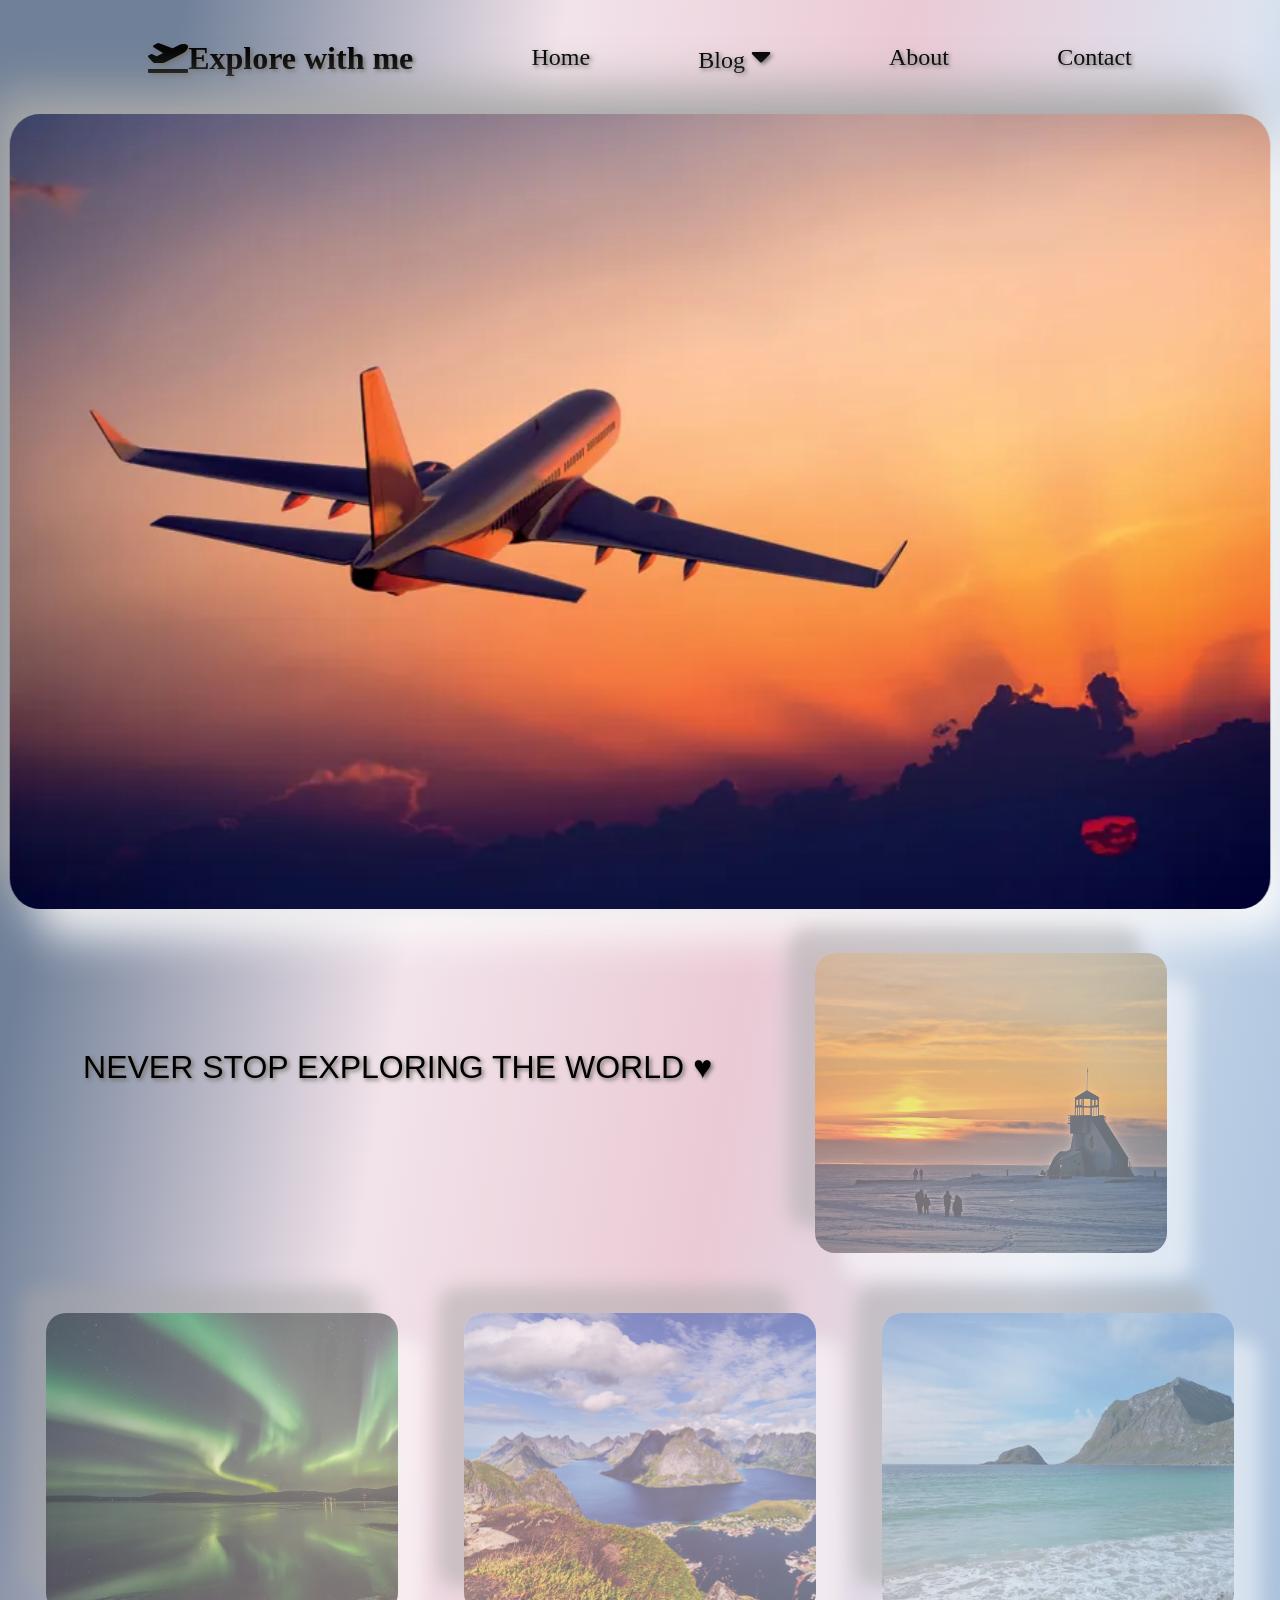
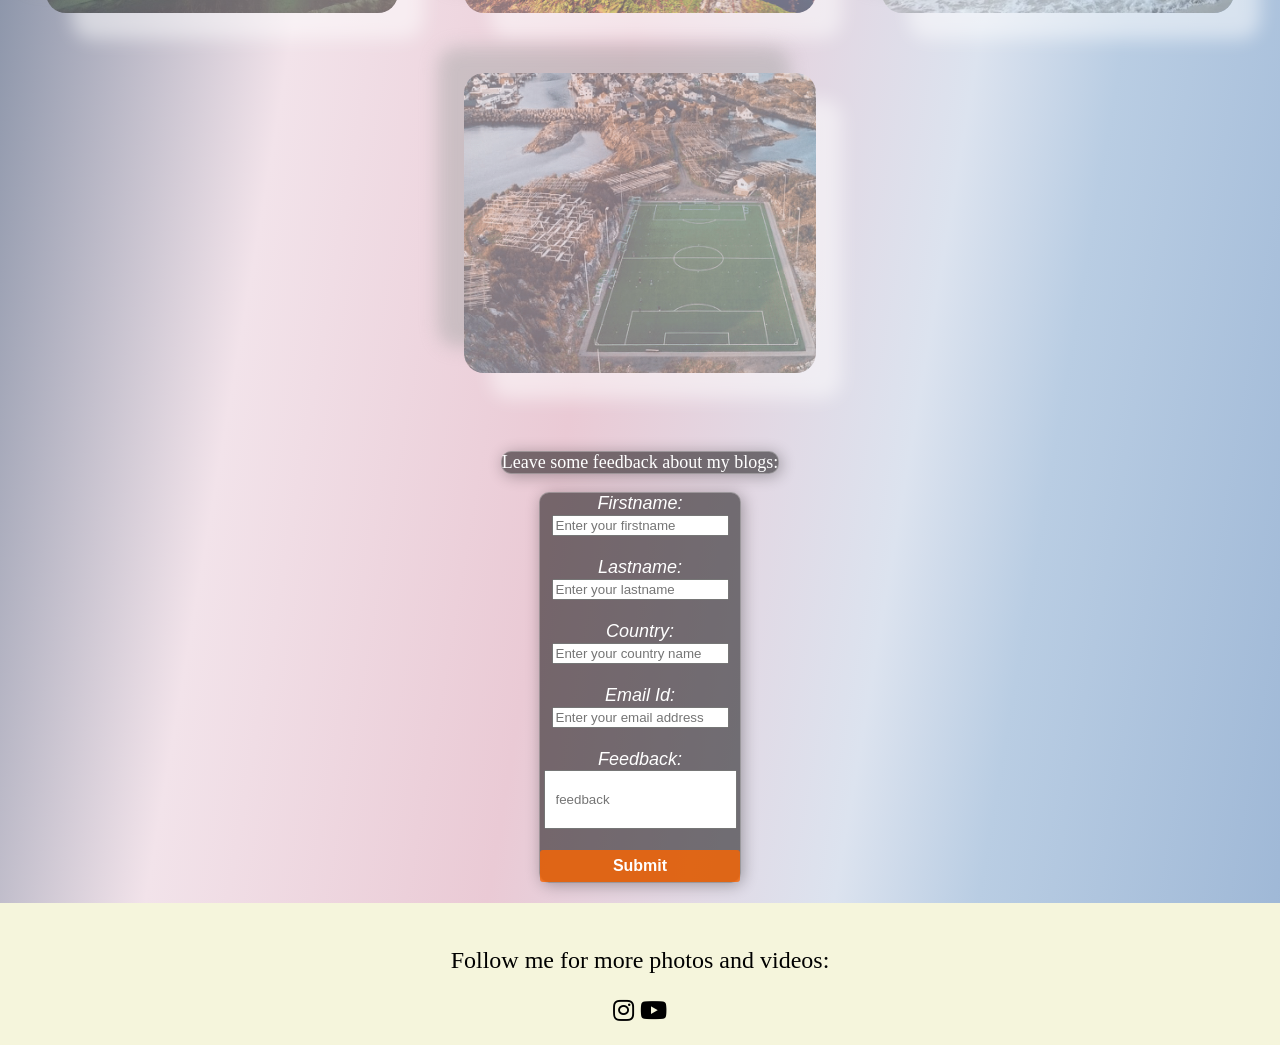
<file: index.html>
<!DOCTYPE html>
<html lang="en">
<head>
    <meta charset="UTF-8">
    <meta name="viewport" content="width=device-width, initial-scale=1.0">
    <link rel="stylesheet" href="https://use.fontawesome.com/releases/v5.15.4/css/all.css">
    <link rel="stylesheet" href="front.css">
    <title>Discover with Archana</title>
</head>
<body>
    <div id="loader"></div>
    <div id="collectionOfDiv">
    <div id="Nav_bar">
        <i class="fas fa-plane-departure">Explore with me</i>
        <a href="http://127.0.0.1:5500/Front_page/front.html" id="home" class="a">Home</a>
        <div class="dropdown">
            <a href="Blog" id="Blog" class="a">Blog <i class="fas fa-caret-down"></i></a>
            <div class="dropdown-content">
                <a href="#">Link 1</a>
                <a href="#">Link 2</a>
                <a href="#">Link 3</a>
            </div>
        </div>
        <a href="about" id="about" class="a">About</a>
        <a href="contact" id="contact" class="a">Contact</a>
    </div>
    <div id="image_part">
        <img src="photos/eee.webp" alt="image" id="img">
    </div>
    <div id="content_part">
        
            <h2>NEVER STOP EXPLORING THE WORLD &hearts;</h2>        
            <div id="div1" class="divs"><figcaption>Sunsets</figcaption></div>
            <div id="div2" class="divs"><figcaption>Northern Lights</figcaption></div>
            <div id="div3" class="divs"><figcaption>Reinebringen</figcaption></div>
            <div id="div4" class="divs"><figcaption>Haukland Beach</figcaption></div>
            <div id="div5" class="divs"><figcaption>Henningsvaer Stadion</figcaption></div>
            
        
    </div>
    <div id="feedback">
        <p id="p2">Leave some feedback about my blogs:</p>
        <br>
        <form action="">
            <label for="firstname">Firstname:</label><br>
            <input type="text" id="firstname" class="input" placeholder="Enter your firstname"> <br> <br>
            <label for="lastname">Lastname:</label><br>
            <input type="text" id="lastname" class="input" placeholder="Enter your lastname"> <br> <br>
            <label for="country">Country:</label><br>
            <input type="text" id="country" class="input" placeholder="Enter your country name"> <br> <br>
            <label for="email">Email Id:</label><br>
            <input type="email" id="email" class="input" placeholder="Enter your email address"> <br> <br>
            <label for="feedback1">Feedback:</label><br>
            <input type="text" maxlength="80" id="feedback1" class="input" placeholder="feedback"> <br> <br>
            <button id="button">Submit</button>
        </form>
    </div>
    <footer id="footer">
        <p>Follow me for more photos and videos:</p>
        <i class="fab fa-instagram"></i>
        <i class="fab fa-youtube"><a href="https://www.youtube.com/"></a></i>
    </footer>
</div>
   <script src="front.js"></script> 
</body>
</html>
</file>
<file: front.css>
/*set the css feature for body*/
body{
    height: 100%;
    margin: 0;
    padding: 0;
    background-size: cover;
    background: linear-gradient(99.6deg, rgb(112, 128, 152) 10.6%, rgb(242, 227, 234) 32.9%, rgb(234, 202, 213) 52.7%, rgb(220, 227, 239) 72.8%, rgb(185, 205, 227) 81.1%, rgb(154, 180, 212) 102.4%);
    color: black;  
    }
/*loarder style*/
#loader{
    background: #000 url(photos/giphy.gif) no-repeat center center;
    height: 100vh;
    width: 100%;
    position: fixed;
    z-index: 100;
    }
/*set style for div which have id Nav_bar*/
#Nav_bar{
   overflow: hidden;
   display: flex;
   justify-content: space-evenly; /* Spread items across the container */
   align-items: center; /* center items */
   padding: 40px; /* helps to get better space  */
   color: black; 
    }
/*set some style for logo*/
#Nav_bar i {
    margin-right: 10px; /* margin from right */
    font-size: 2rem; /* set font size */
    text-shadow: 2px 2px 4px rgb(112, 109, 102); 
    }
/*set some style for link in navbar*/
a.a {
    text-decoration: none;
    font-size: 1.5rem; /* Adjust font size */
    cursor: pointer;
    color: black;
    text-shadow: 2px 2px 4px rgb(112, 109, 102);
    transition: background-color 0.5s linear, border-radius 0.5s linear, font-size 0.5s linear;
    }
/* Dropdown container */
    .dropdown-content {
    display: none;
    position: absolute;
    background-color: #f9f9f9;
    min-width: 160px;
    z-index: 1;
    }
    
    /* Links inside the dropdown */
    .dropdown-content a {
    color: black;
    padding: 12px 16px;
    text-decoration: none;
    display: block;
    }
    
    /* Change color of dropdown links on hover */
    .dropdown-content a:hover {
    background-color: white;
    }
    
    /* Show the dropdown menu on hover */
    #Blog:hover .dropdown-content {
    display: block;
    }
    
    .dropdown:hover .dropdown-content {
    display: block;
    }
    
/*set some style for image tag which has id img*/
#img {
    width: 100%;
    height: auto; /* helps to maintain aspect ratio */
    object-fit: cover;
    transition-delay: 2s;
    transform: rotateY(10deg); /*rotate y axis in 10deg */
    border-radius: 31px;
    background: linear-gradient(315deg, #f0f0f0, #cacaca);
    box-shadow:  -24px -24px 48px #a6a6a6,24px 24px 48px #ffffff; 
    }
/*set some style for content part*/
#content_part{
    padding: 10px;
    display: flex;
    flex-flow: row wrap;
    justify-content: space-evenly;
    }
/*set some style for content part's h2 tag*/
h2{
    font-family: sans-serif;
    text-align: left;
    margin-top: 10%;
    font-size: 25px;
    font-weight: 200;
    position: relative;
    text-shadow: 2px 2px 4px rgb(112, 109, 102);
    }
/*set styles for div which have class divs*/
#div1{
    height: 200px;
    width: 20%;
    padding: 50px;
    background-image:url(photos/sunset.jpg) ;
    background-size: cover;
    border-radius: 20px;
    overflow: hidden;
    box-shadow: 0px 2px 4px rgba(0, 0, 0, 0.2);
    margin: 30px; 
    box-shadow: 0 4px 8px 0 rgba(0, 0, 0, 0.2), 0 6px 20px 0 rgba(0, 0, 0, 0.19);
    text-align: center;
    box-shadow:  -26px -26px 18px #a8a8a8, 26px 26px 18px #ffffff; 
    }
#div2{
    height: 200px;
    width: 20%;
    padding: 50px;
    background-image: url(photos/Northern\ Lights.jpg);
    background-size: cover;
    border-radius: 20px;
    overflow: hidden;
    box-shadow: 0px 2px 4px rgba(0, 0, 0, 0.2);
    margin: 30px; 
    box-shadow: 0 4px 8px 0 rgba(0, 0, 0, 0.2), 0 6px 20px 0 rgba(0, 0, 0, 0.19);
    text-align: center; 
    box-shadow:  -26px -26px 18px #a8a8a8,
             26px 26px 18px #ffffff;
   
    }
#div3{
    height: 200px;
    width: 20%;
    padding: 50px;
    background-image:url(photos/Reinebringen\,\ Lofoten\ Islands.jpg) ;
    background-size: cover;
    margin-top: 5%;
    border-radius: 20px;
    overflow: hidden;
    box-shadow: 0px 2px 4px rgba(0, 0, 0, 0.2);
    margin:30px; 
    box-shadow: 0 4px 8px 0 rgba(0, 0, 0, 0.2), 0 6px 20px 0 rgba(0, 0, 0, 0.19);
    text-align: center; 
    box-shadow:  -26px -26px 18px #a8a8a8,
             26px 26px 18px #ffffff;
    }
#div4{
    height: 200px;
    width: 20%;
    padding: 50px;
    background-image:url(photos/hauklandBeach.jpg) ;
    background-size: cover;
    margin-top: 5%;
    border-radius: 20px;
    overflow: hidden;
    box-shadow: 0px 2px 4px rgba(0, 0, 0, 0.2);
    margin: 30px;
    box-shadow: 0 4px 8px 0 rgba(0, 0, 0, 0.2), 0 6px 20px 0 rgba(0, 0, 0, 0.19);
    text-align: center;
    box-shadow:  -26px -26px 18px #a8a8a8,
             26px 26px 18px #ffffff;  
    
    }
#div5{
    height: 200px;
    width: 20%;
    padding: 50px;
    background-image:url(photos/stadium.jpg) ;
    background-size: cover;
    margin-top: 5%;
    border-radius: 20px;
    overflow: hidden;
    box-shadow: 0px 2px 4px rgba(0, 0, 0, 0.2);
    margin: 30px;
    box-shadow: 0 4px 8px 0 rgba(0, 0, 0, 0.2), 0 6px 20px 0 rgba(0, 0, 0, 0.19);
    text-align: center; 
    box-shadow:  -26px -26px 18px #a8a8a8,
             26px 26px 18px #ffffff;
    }
/*#content_p{
    text-align: center;
}*/
.divs{
    opacity: 0.5;  
    }

/*figcaption style*/
figcaption{
    font-weight: 200;
    font-size: larger;
    background-color: #cacaca;
    opacity: 1;
    margin-top: 68%;
    
    }
/*set some style for feedback tag  with id feedback*/
#feedback {
    padding: 20px; /* Add padding for better spacing */
    font-size: 1rem; /* Adjust font size */
    text-align: center;  
    }
/*set some style for form tag*/
form{
    background-color: rgba(0, 0, 0, 0.5);
    display: inline-block;
    font-size: 18px;
    border-radius: 10px;
    border: 1px solid rgba(255, 255, 255, 0.3);
    box-shadow: 2px 2px 15px rgba(0,0,0,0.3);
    color: #fff;  
    }
/*set some style for lable tag*/
label{
    font-family: sans-serif;
    font-size: 18px;
    font-style: italic;
    }
/*set some style for p tag which have id p2*/
#p2{
    background-color: rgba(0, 0, 0, 0.5);
    display: inline-block;
    font-size: 18px;
    border-radius: 10px;
    border: 1px solid rgba(255, 255, 255, 0.3);
    box-shadow: 2px 2px 15px rgba(0,0,0,0.3);
    color: #fff;
    } 
/*set some style for submit button with id button*/
#button{
    width: 200px;
    padding: 7px;
    font-size: 16px;
    font-family: sans-serif;
    font-weight: 600;
    border: none;
    border-radius: 3px;
    background-color: rgba(250, 100, 0, 0.8);
    color: #fff;
    cursor: pointer;
    
    }
#feedback1{
    padding: 20px 10px; /*increase the size of top and bottom, left and right respectively*/
    }
/*set some style for footer section*/
#footer {
    background-color: beige;
    padding: 20px; /* Add padding for better spacing */
    text-align: center;
    font-size: 1.5rem; /* Adjust font size */
}
/*set some style for input with id feedback1*/

/*style by using some hover in nav link*/
a.a:hover{
    background-color: gray;
    border-radius: 8px;
    font-size: 2.5rem; 
}
/*#p1:hover{
    /*font-size: 2.5rem; /*increses the font size when i mouse over this*/
    /*color: white;
    cursor: pointer;
    
   }*/

.divs:hover{
    opacity: 1;
    cursor: pointer;
    
}
.divs figcaption {
    display: none;
}
/*when i put hover on div the figcaption will be showup*/
.divs:hover figcaption {
    display: block;
}


h2:hover::after{
    animation-name: lineanime; /*add some animation which we created*/
    animation-duration: 2s;

}
h2::after {
    content: "";
    position: absolute;
    width: 0%;
    height: 10px;
    bottom: 0;
    background-color: #000;
    left: 0;
    
}

/*Key frame for animation*/
@keyframes lineanime{
    0%{ /*initial stage*/
        width: 0;
        left: 0;
    
    }
    50%{ /*stage when it reaches 50%*/
        width: 100%;
        left: 0;
    }
    100%{ /*final stage*/
        width: 0%;
        left: 100%;
    }
}

/* Media Query for smaller screens */
@media (max-width: 768px) {
    #Nav_bar {
        
        flex-direction: column; /* shows items vertically */
        align-items: flex-start; /* Align items to the start */
    }

    a.a {
        margin: 5px 0; /* Adjust margin */
    }
    #Nav_bar i {
        margin-bottom: 20px; /* margin from right */
    }
    .divs:hover{
        opacity: 1;
        cursor: pointer;
    }
    h2{
        position: relative;
        font-size: 1rem;
        text-align: center;
    }
    
    
    h2:hover::after{
        animation-name: lineanime;
        animation-duration: 2s;
    
    }
    h2::after {
       bottom: -10px; 
    }
    @keyframes lineanime{
        0%{
            width: 0;
            left: 0;
            
        
        }
        50%{
            width: 100%;
            left: 0;
            
        }
        100%{
            width: 0%;
            left: 100%;
            
        }
    }
    a.a:hover{
   
        background-color: gray;
        border-radius: 8px;
        font-size: 2.5rem;
        
    }
     /* Change color of dropdown links on hover */
     .dropdown-content a:hover {
        background-color: white;
        }
        
        /* Show the dropdown menu on hover */
        #Blog:hover .dropdown-content {
        display: block;
        }
        
        .dropdown:hover .dropdown-content {
        display: block;
        }
        .divs figcaption {
            display: none;
            font-size: small;
        }
        /*when i put hover on div the figcaption will be showup*/
        .divs:hover figcaption {
            display: block;
        }
        #div1{
            background-image:url(photos/sunset.jpg);
            background-size: cover;
            width: 200px;
        }
        #div2{
            background-image:url(photos/Northern\ Lights.jpg);
            background-size: cover;
            width: 200px;
        }
        #div3{
            background-image:url(photos/Reinebringen\,\ Lofoten\ Islands.jpg);
            background-size: cover;
            width: 200px;
        }
        #div4{
            background-image:url(photos/hauklandBeach.jpg);
            background-size: cover;
            width: 200px;
        }
        #div5{
            background-image:url(photos/stadium.jpg);
            background-size: cover;
            width: 200px;
        }
}

/* Media Query for smaller screens */
@media (max-width: 300px){
    #Nav_bar i {
       font-size: 1rem; /* margin from right */
    }
    h2{
        font-size: 10px;
        font-weight: 200;
    }
    a.a:hover{
   
        background-color: gray;
        border-radius: 8px;
        font-size: 2.5rem;
        
    }
    /* Dropdown container */
    .dropdown-content {
        display: none;
        position: absolute;
        background-color: #f9f9f9;
        min-width: 160px;
        z-index: 1;
    }
    
    /* Links inside the dropdown */
    .dropdown-content a {
        color: black;
        padding: 12px 16px;
        text-decoration: none;
        display: block;
    }
    
    /* Change color of dropdown links on hover */
    .dropdown-content a:hover {
        background-color: white;
    }
    
    /* Show the dropdown menu on hover */
    #Blog:hover .dropdown-content {
        display: block;
    }
    
    .dropdown:hover .dropdown-content {
        display: block;
    }
    .divs figcaption {
        display: none;
    }
    /*when i put hover on div the figcaption will be showup*/
    .divs:hover figcaption {
        display: block;
    }

        
}
@media (max-width: 2560px){
    /* Add your responsive styles here */

    /* For example, you might want to change the font size of your headings */
    h2 {
        font-size: 2em;
    }

    /* Or change the display of your figcaptions */
    figcaption {
        display: block;
    }

    /* Or change the layout of your divs */
    .divs {
        width: 100%;
    }
}
</file>
